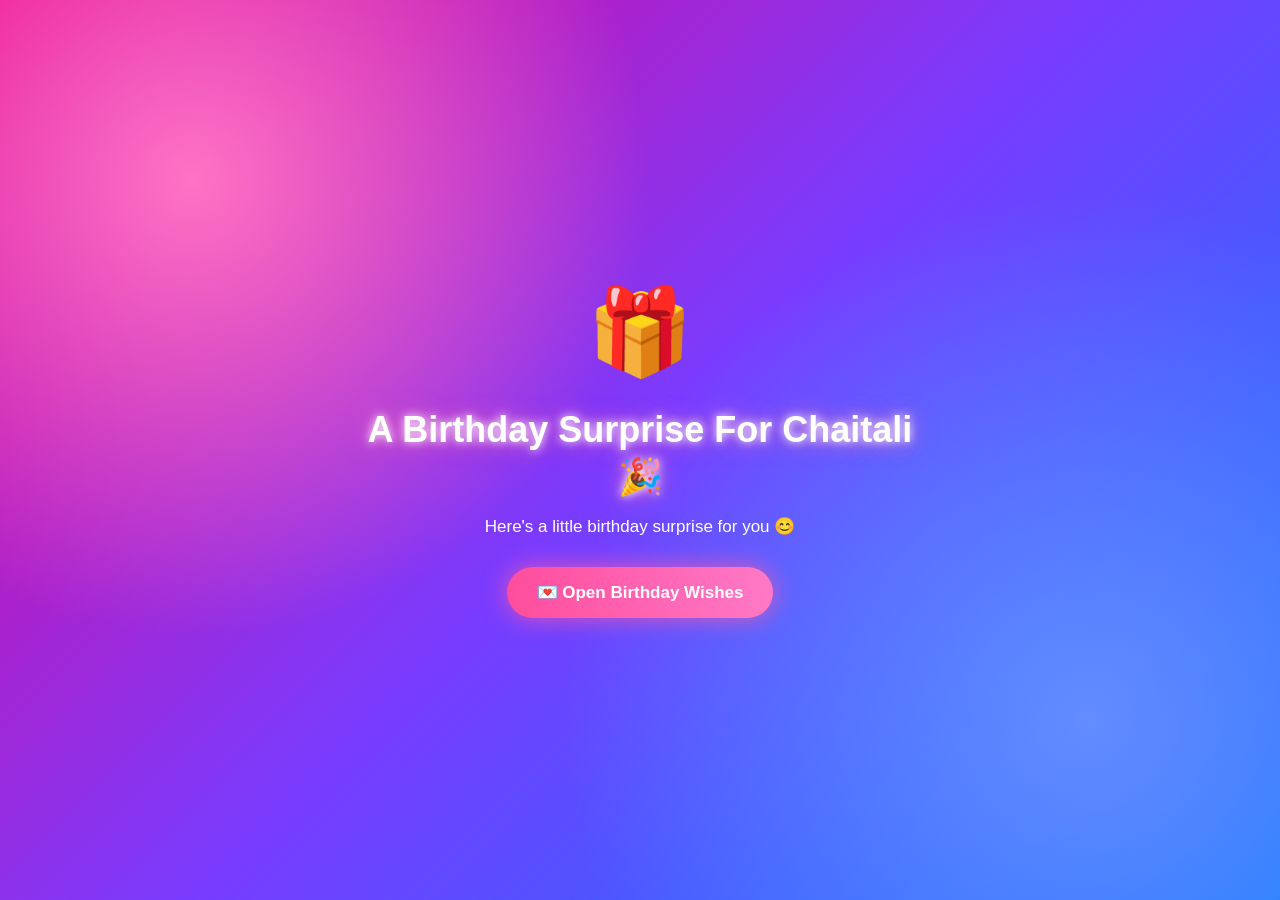
<file: index.html>
<!DOCTYPE html>
<html lang="en">

<head>

    <meta charset="UTF-8">

    <meta name="viewport"
          content="width=device-width, initial-scale=1.0">

    <title>Birthday Surprise 🎁</title>

    <link rel="stylesheet" href="style.css">

</head>

<body class="home-page">


    <div class="surprise-container">


        <div class="gift">
            🎁
        </div>


        <h1>
            A Birthday Surprise For Chaitali 🎉
        </h1>


        <p>
            Here's a little birthday surprise for you 😊
        </p>


        <a href="wish.html"
           class="open-button">

            💌 Open Birthday Wishes

        </a>


    </div>


</body>

</html>
</file>
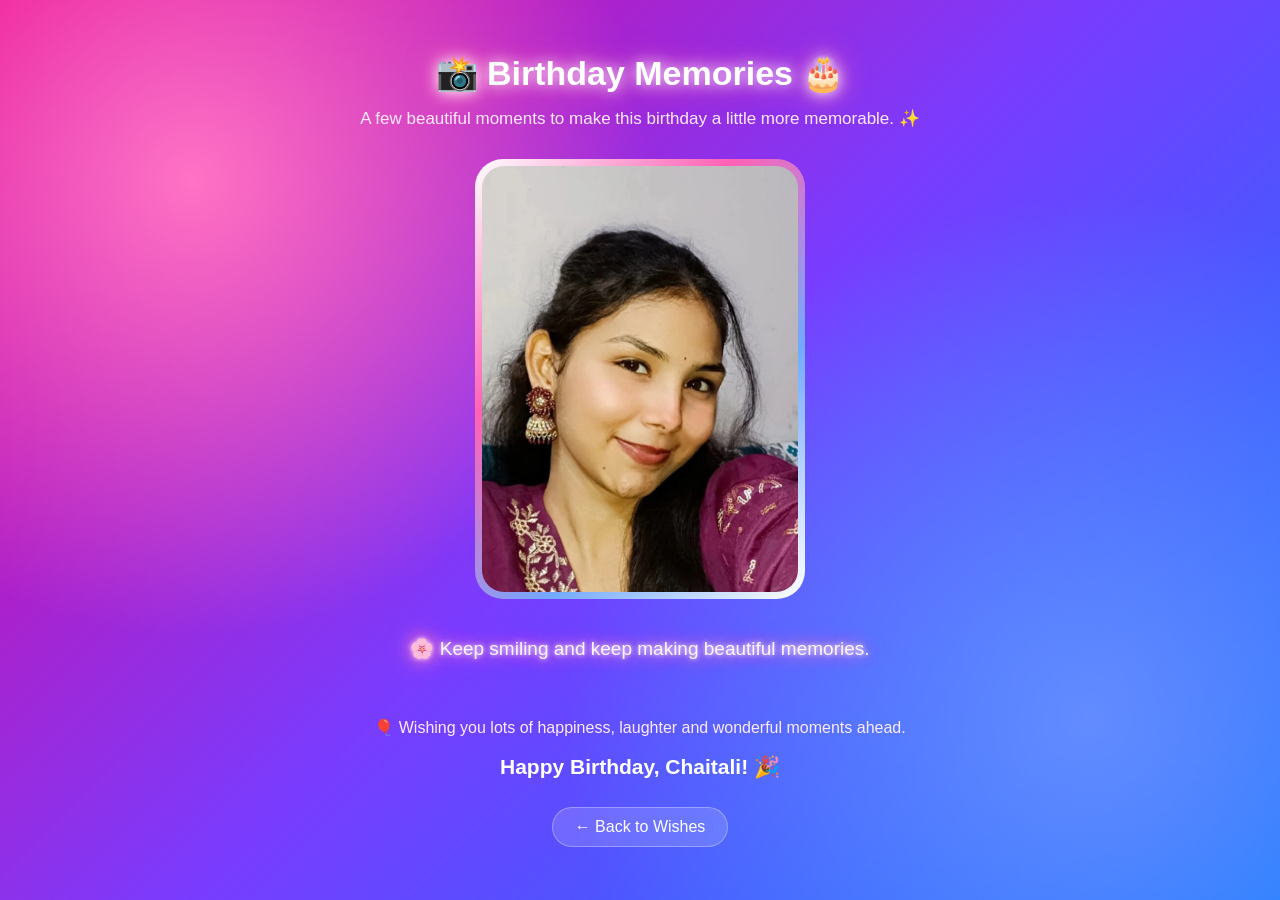
<file: photos.html>
<!DOCTYPE html>
<html lang="en">

<head>

    <meta charset="UTF-8">

    <meta name="viewport"
          content="width=device-width, initial-scale=1.0">

    <title>Birthday Memories 🎂</title>

    <link rel="stylesheet" href="style.css">

</head>

<body class="photos-page">

    <!-- Floating decorations -->
    <div id="decorations"></div>


    <div class="memory-page">

        <h1>
            📸 Birthday Memories 🎂
        </h1>

        <p class="memory-intro">
            A few beautiful moments to make
            this birthday a little more memorable. ✨
        </p>


        <!-- PHOTO -->

        <div class="photo-frame">

            <img
                id="changingPhoto"
                src="photos/photo1.jpeg"
                alt="Birthday Memory"
            >

        </div>


        <!-- CHANGING LINE -->

        <div
            id="memoryText"
            class="memory-text"
        >
            🌸 Keep smiling and keep making
            beautiful memories.
        </div>


        <!-- FINAL MESSAGE -->

        <p class="final-message">

            🎈 Wishing you lots of happiness,
            laughter and wonderful moments ahead.

            <br>

            <strong>
                Happy Birthday, Chaitali! 🎉
            </strong>

        </p>


        <a
            href="wish.html"
            class="back-button"
        >
            ← Back to Wishes
        </a>

    </div>


    <script src="script.js"></script>

</body>

</html>
</file>
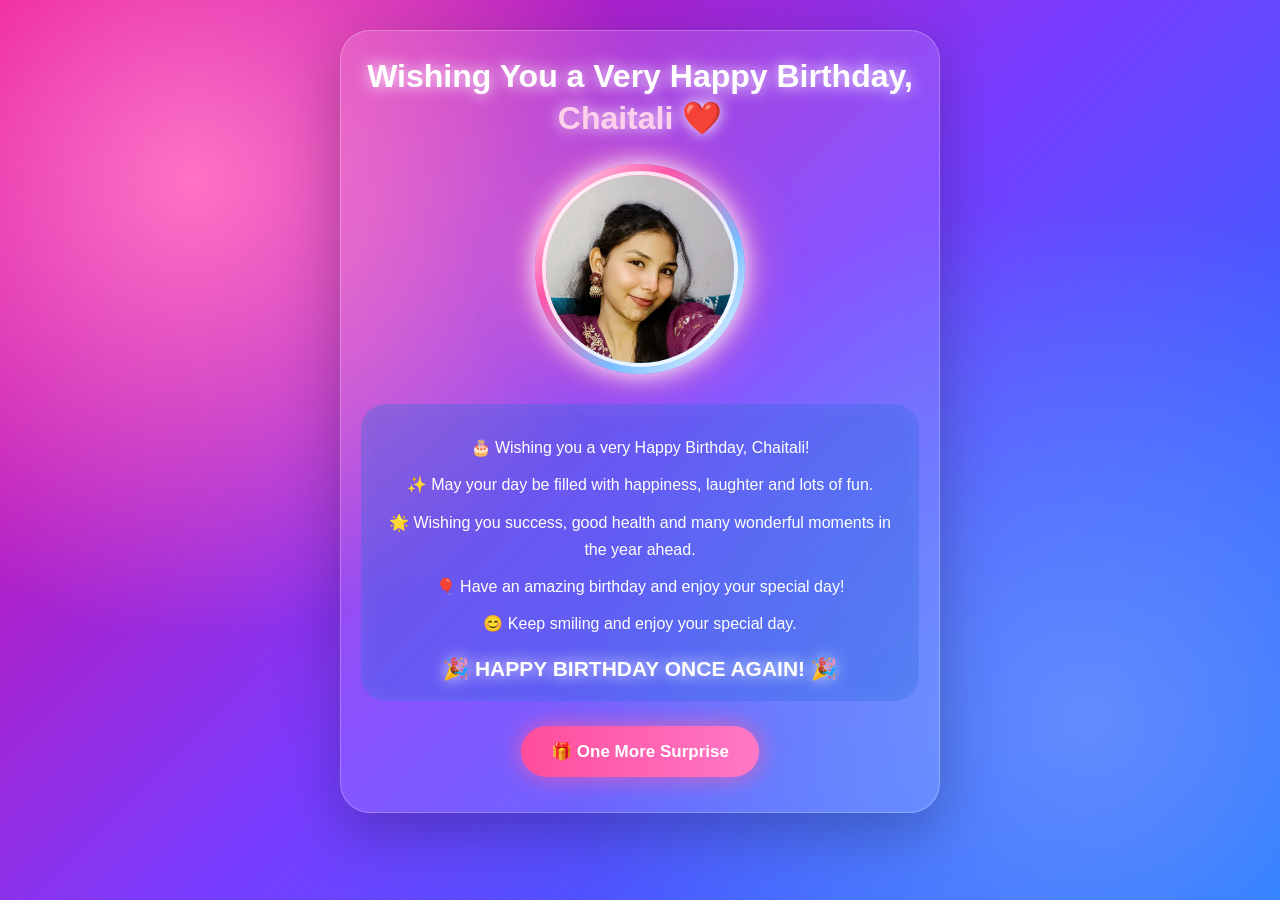
<file: wish.html>
<!DOCTYPE html>
<html lang="en">

<head>
    <meta charset="UTF-8">

    <meta name="viewport"
          content="width=device-width, initial-scale=1.0">

    <title>Happy Birthday Chaitali 🎂</title>

    <link rel="stylesheet" href="style.css">
</head>

<body class="wish-page">

    <div class="wish-card">

        <h1>
            Wishing You a Very Happy Birthday,
            <span>Chaitali ❤️</span>
        </h1>

        <!-- HER PHOTO -->
        <div class="circle-photo">
            <img src="photos/photo1.jpeg"
                 alt="Chaitali">
        </div>

        <!-- WISHES -->
        <div class="wish-box">

            <p>
                🎂 Wishing you a very Happy Birthday, Chaitali!
            </p>

            <p>
                ✨ May your day be filled with happiness,
                laughter and lots of fun.
            </p>

            <p>
                🌟 Wishing you success, good health
                and many wonderful moments in the year ahead.
            </p>

            <p>
                🎈 Have an amazing birthday
                and enjoy your special day!
            </p>

            <p>
                😊 Keep smiling and enjoy your special day.
            </p>

            <h2>
                🎉 HAPPY BIRTHDAY ONCE AGAIN! 🎉
            </h2>

        </div>

        <!-- PAGE 3 BUTTON -->
        <a href="photos.html" class="next-button">
            🎁 One More Surprise
        </a>

    </div>

</body>
</html>
</file>
<file: style.css>
/* =========================================
   RESET
========================================= */

* {
    margin: 0;
    padding: 0;
    box-sizing: border-box;
}


/* =========================================
   BODY
========================================= */

body {
    min-height: 100vh;

    font-family: "Segoe UI", Arial, sans-serif;

    color: white;

    overflow-x: hidden;
}


/* =========================================
   COMMON BACKGROUND
========================================= */

.home-page,
.wish-page,
.photos-page {

    background:
        radial-gradient(
            circle at 15% 20%,
            #ff72c4,
            transparent 35%
        ),

        radial-gradient(
            circle at 85% 80%,
            #628cff,
            transparent 40%
        ),

        linear-gradient(
            135deg,
            #e9008b,
            #793cff,
            #087cff
        );
}


/* =========================================
   PAGE 1 - SURPRISE
========================================= */

.home-page {

    min-height: 100vh;

    display: flex;

    justify-content: center;

    align-items: center;

    overflow: hidden;
}


.surprise-container {

    width: 90%;

    max-width: 650px;

    padding: 30px;

    text-align: center;

    animation: appear 1.2s ease;
}


.gift {

    font-size: 85px;

    margin-bottom: 25px;

    animation: giftBounce 1.5s infinite;
}


.surprise-container h1 {

    font-size: 36px;

    line-height: 1.3;

    margin-bottom: 15px;

    text-shadow:
        0 0 10px white,
        0 0 25px #ff69b4;
}


.surprise-container p {

    font-size: 17px;

    margin-bottom: 30px;
}


/* =========================================
   BUTTONS
========================================= */

.open-button,
.next-button {

    display: inline-block;

    padding: 15px 30px;

    border-radius: 35px;

    text-decoration: none;

    color: white;

    font-size: 17px;

    font-weight: bold;

    background:
        linear-gradient(
            90deg,
            #ff4d9d,
            #ff79c6
        );

    box-shadow:
        0 0 25px
        rgba(255,90,170,0.8);

    transition:
        transform 0.3s ease,
        box-shadow 0.3s ease;
}


.open-button:hover,
.next-button:hover {

    transform: scale(1.08);

    box-shadow:
        0 0 40px
        rgba(255,120,200,1);
}


/* =========================================
   PAGE 2 - WISH
========================================= */

.wish-page {

    min-height: 100vh;

    display: flex;

    justify-content: center;

    align-items: flex-start;

    padding: 30px 15px;
}


.wish-card {

    width: min(90%, 600px);

    padding: 25px 20px 35px;

    text-align: center;

    border-radius: 30px;

    background:
        rgba(255,255,255,0.12);

    border:
        1px solid
        rgba(255,255,255,0.25);

    backdrop-filter: blur(15px);

    -webkit-backdrop-filter: blur(15px);

    box-shadow:
        0 20px 60px
        rgba(0,0,0,0.25);

    animation: appear 1.2s ease;
}


.wish-card h1 {

    font-size: 32px;

    line-height: 1.3;

    margin-bottom: 25px;

    text-shadow:
        0 0 15px white;
}


.wish-card h1 span {

    color: #ffd0eb;
}


/* =========================================
   CIRCLE PHOTO
========================================= */

.circle-photo {

    width: 210px;

    height: 210px;

    margin: 0 auto 30px;

    padding: 7px;

    border-radius: 50%;

    background:
        linear-gradient(
            135deg,
            white,
            #ff55a9,
            #78bfff,
            white
        );

    box-shadow:
        0 0 25px white,
        0 0 55px
        rgba(255,105,180,0.8);

    animation:
        photoGlow 2s infinite alternate;
}


.circle-photo img {

    width: 100%;

    height: 100%;

    object-fit: cover;

    border-radius: 50%;

    border:
        4px solid
        rgba(255,255,255,0.8);

    display: block;
}


/* =========================================
   WISH BOX
========================================= */

.wish-box {

    padding: 20px;

    border-radius: 25px;

    background:
        rgba(40,100,220,0.35);

    box-shadow:
        inset 0 0 25px
        rgba(255,255,255,0.05);
}


.wish-box p {

    font-size: 16px;

    line-height: 1.7;

    margin: 10px 0;
}


.wish-box h2 {

    margin-top: 20px;

    font-size: 21px;

    text-shadow:
        0 0 15px white;
}


.next-button {

    margin-top: 25px;
}


/* =========================================
   PAGE 3 - PHOTOS
========================================= */

.photos-page {

    min-height: 100vh;

    display: flex;

    justify-content: center;

    align-items: center;

    text-align: center;

    overflow-x: hidden;

    position: relative;
}


.memory-page {

    width: 90%;

    max-width: 650px;

    padding: 30px 15px;

    position: relative;

    z-index: 5;
}


.memory-page h1 {

    font-size: 34px;

    margin-bottom: 12px;

    text-shadow:
        0 0 15px white,
        0 0 30px #ff69b4;
}


.memory-intro {

    font-size: 17px;

    line-height: 1.7;

    color: #ffeafa;

    margin-bottom: 25px;
}


/* =========================================
   PHOTO FRAME
========================================= */

.photo-frame {

    width: 330px;

    height: 440px;

    margin: auto;

    padding: 7px;

    border-radius: 28px;

    background:
        linear-gradient(
            135deg,
            white,
            #ff62b5,
            #72a9ff,
            white
        );

    position: relative;

    z-index: 5;

    animation:
        magicalPhotoGlow
        2s infinite alternate;
}


.photo-frame img {

    width: 100%;

    height: 100%;

    object-fit: cover;

    border-radius: 22px;

    display: block;

    transition:
        opacity 0.7s ease,
        transform 0.7s ease;
}


/* =========================================
   PHOTO CHANGE EFFECT
========================================= */

.photo-fade {

    opacity: 0;

    transform: scale(1.05);
}


/* =========================================
   CHANGING BEAUTIFUL LINE
========================================= */

.memory-text {

    min-height: 75px;

    margin-top: 25px;

    padding: 10px;

    font-size: 19px;

    line-height: 1.6;

    font-weight: 500;

    color: #fff5fc;

    text-shadow:
        0 0 5px white,
        0 0 15px #ff72c4,
        0 0 25px #ff72c4;

    transition:
        opacity 0.5s ease,
        transform 0.5s ease;

    position: relative;

    z-index: 5;
}


.text-fade {

    opacity: 0;

    transform:
        translateY(10px);
}


/* =========================================
   FINAL MESSAGE
========================================= */

.final-message {

    margin-top: 15px;

    font-size: 16px;

    line-height: 1.7;

    color: #ffeafa;

    position: relative;

    z-index: 5;
}


.final-message strong {

    display: block;

    margin-top: 8px;

    font-size: 21px;

    color: white;

    animation:
        birthdayGlow
        2s infinite alternate;
}


/* =========================================
   BACK BUTTON
========================================= */

.back-button {

    display: inline-block;

    margin-top: 22px;

    padding: 10px 22px;

    border-radius: 25px;

    text-decoration: none;

    color: white;

    background:
        rgba(255,255,255,0.15);

    border:
        1px solid
        rgba(255,255,255,0.3);

    transition:
        transform 0.3s ease,
        background 0.3s ease;

    position: relative;

    z-index: 5;
}


.back-button:hover {

    transform: scale(1.05);

    background:
        rgba(255,255,255,0.25);
}


/* =========================================
   FLOATING HEARTS / STARS / FLOWERS
========================================= */

#decorations {

    position: fixed;

    inset: 0;

    pointer-events: none;

    overflow: hidden;

    z-index: 1;
}


.floating-decoration {

    position: absolute;

    bottom: -40px;

    pointer-events: none;

    animation:
        floatDecoration
        linear
        forwards;

    filter:
        drop-shadow(
            0 0 8px
            rgba(255,255,255,0.8)
        );
}


/* =========================================
   SPARKLES
========================================= */

.sparkle {

    position: fixed;

    pointer-events: none;

    z-index: 20;

    color: white;

    font-size: 18px;

    text-shadow:
        0 0 5px white,
        0 0 15px #ff8acb,
        0 0 25px white;

    animation:
        sparkleAnimation
        1.5s ease-out
        forwards;
}


/* =========================================
   ANIMATIONS
========================================= */

@keyframes giftBounce {

    0%,
    100% {

        transform:
            translateY(0);
    }

    50% {

        transform:
            translateY(-15px);
    }
}


@keyframes photoGlow {

    from {

        box-shadow:
            0 0 20px white,
            0 0 35px
            rgba(255,105,180,0.5);
    }

    to {

        box-shadow:
            0 0 40px white,
            0 0 70px
            rgba(255,105,180,1);
    }
}


@keyframes magicalPhotoGlow {

    from {

        box-shadow:
            0 0 20px white,
            0 0 35px
            rgba(255,105,180,0.5);
    }

    to {

        box-shadow:
            0 0 35px white,
            0 0 80px
            rgba(255,105,180,1),
            0 0 110px
            rgba(100,150,255,0.6);
    }
}


@keyframes birthdayGlow {

    from {

        text-shadow:
            0 0 5px white;
    }

    to {

        text-shadow:
            0 0 10px white,
            0 0 25px #ff69b4,
            0 0 40px #ff69b4;
    }
}


@keyframes floatDecoration {

    0% {

        transform:
            translateY(0)
            rotate(0deg);

        opacity: 0;
    }

    15% {

        opacity: 1;
    }

    50% {

        transform:
            translateY(-50vh)
            rotate(180deg);
    }

    100% {

        transform:
            translateY(-115vh)
            rotate(360deg);

        opacity: 0;
    }
}


@keyframes sparkleAnimation {

    0% {

        transform:
            scale(0)
            rotate(0deg);

        opacity: 0;
    }

    50% {

        transform:
            scale(1.5)
            rotate(90deg);

        opacity: 1;
    }

    100% {

        transform:
            scale(0)
            rotate(180deg);

        opacity: 0;
    }
}


@keyframes appear {

    from {

        opacity: 0;

        transform:
            translateY(40px);
    }

    to {

        opacity: 1;

        transform:
            translateY(0);
    }
}


/* =========================================
   MOBILE PHONE
========================================= */

@media (max-width: 600px) {

    .surprise-container h1 {

        font-size: 27px;
    }


    .gift {

        font-size: 65px;
    }


    .surprise-container p {

        font-size: 15px;
    }


    .wish-card h1 {

        font-size: 26px;
    }


    .circle-photo {

        width: 180px;

        height: 180px;
    }


    .wish-box p {

        font-size: 14px;
    }


    .memory-page h1 {

        font-size: 27px;
    }


    .memory-intro {

        font-size: 15px;
    }


    .photo-frame {

        width: 260px;

        height: 350px;
    }


    .memory-text {

        font-size: 17px;
    }


    .final-message {

        font-size: 14px;
    }


    .final-message strong {

        font-size: 19px;
    }


    .floating-decoration {

        font-size: 18px;
    }


    .sparkle {

        font-size: 14px;
    }

}
</file>
